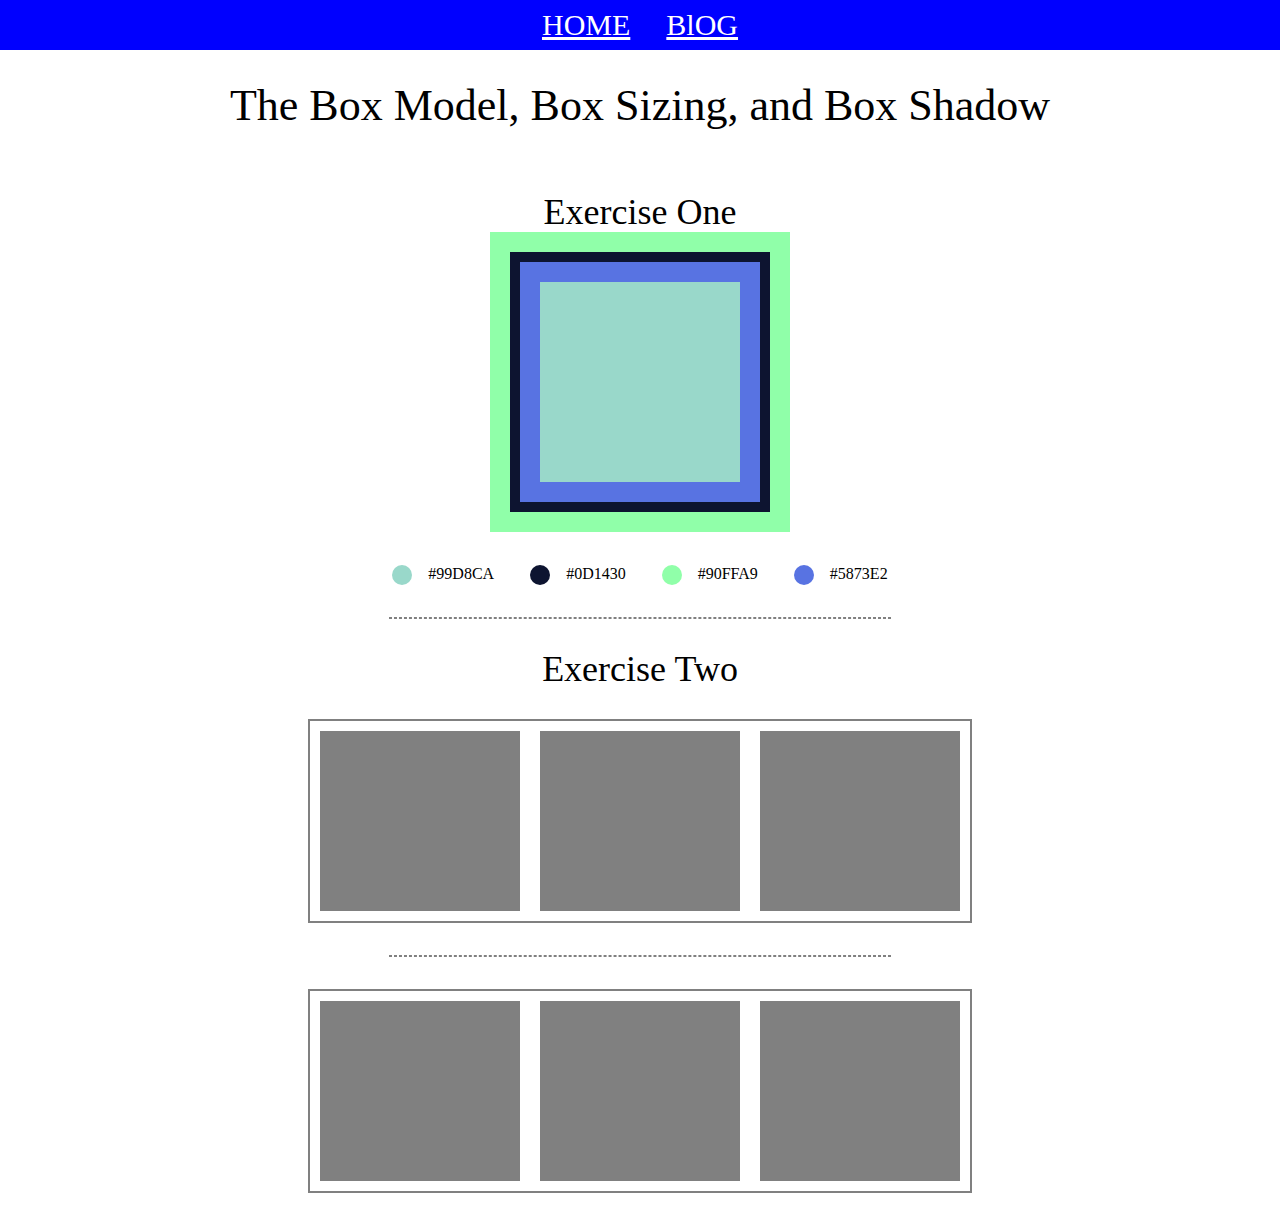
<file: index.html>
<!DOCTYPE html>
<html lang="en">
    <head>
        <title>Checkpoint 1</title>
        <link rel="stylesheet"href="style.css">
    </head>
    <body>
        <header>
            <nav class="link">
                <a href="index.html">HOME</a>
                <a href="blog.html">BlOG</a>
            </nav>
            <main>
                <section>
                    <h1>The Box Model, Box Sizing, and Box Shadow</h1>
                </section>
            </main>
            <section>
                <h2>Exercise One</h2>
                <div class="box"></div>
                <div class="marker-container">
                    <div class="marker">
                        <span class="circle content"></span>
                        <span>#99D8CA</span>
                    </div>
                    <div class="marker">
                        <span class="circle padding"></span>
                        <span>#0D1430</span>
                    </div>
                    <div class="marker">
                        <span class="circle border"></span>
                        <span>#90FFA9</span>
                    </div>
                    <div class="marker">
                        <span class="circle margin"></span>
                        <span>#5873E2</span>
                    </div>
                </div>
            </section>
            <hr>
            <section>
                <h2>Exercise Two</h2>
                <div class="container">
                    <div class="child-box"></div>
                    <div class="child-box"></div>
                    <div class="child-box"></div>
                </div>
                <hr>
                <div class="container2">
                    <div class="child-box border"></div>
                    <div class="child-box border"></div>
                    <div class="child-box border"></div>
                </div>
            </section>
        </header>
    </body>
</html>
</file>
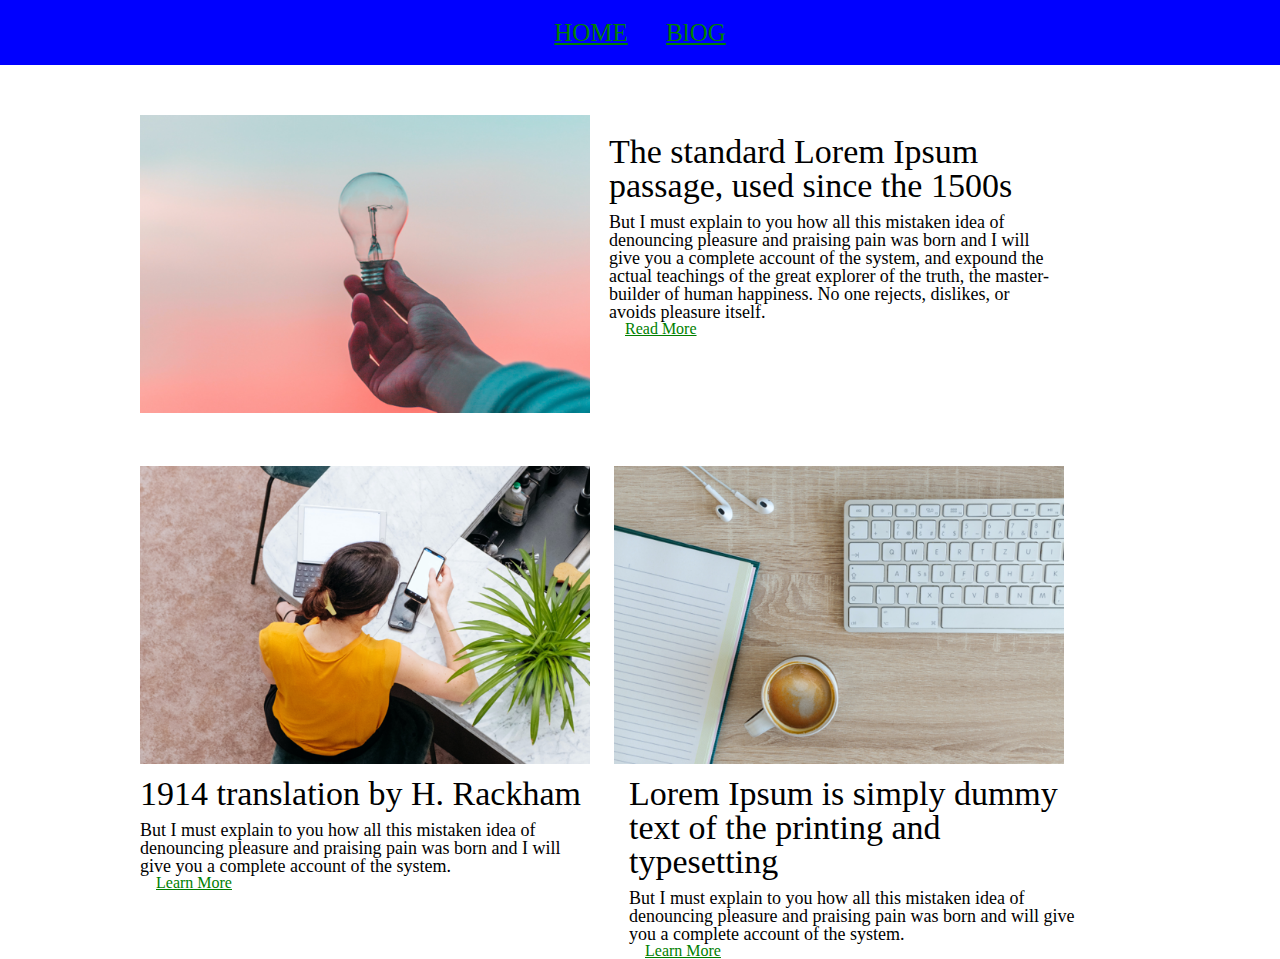
<file: blog.html>
<!DOCTYPE html>
<html lang="en">
    <head>
        <meta charset="UTF-8">
        <title>Checkpoint1</title>
        <link rel="stylesheet"href="hero.css">
    </head>
    <body>
        <header>
            <nav class="link">
                <a href="index.html">HOME</a>
                <a href="blog.html">BlOG</a>
            </nav>
            <main class="main">
                <div class="container1">
                    <article>
                        <img src="bulb.png"alt="bulb"/>
                        <div class="passage1">
                            <h1>The standard Lorem Ipsum passage,
                                used since the 1500s</h1>
                                <p>But I must explain to you how all this mistaken idea of
                                    denouncing pleasure and praising pain was born and I
                                    will give you a complete account of the system, and
                                    expound the actual teachings of the great explorer of
                                    the truth, the master-builder of human happiness. No
                                    one rejects, dislikes, or avoids pleasure itself.</p>
                                    <a href="#">Read More</a>
                        </div>
                    </article>
                </div>
                <div class="container2">
                    <div class="child1">
                        <article>
                            <img src="woman.png"alt="woman"/>
                            <div class="passage2">
                                <h1>1914 translation by H. Rackham</h1>
                                <p>But I must explain to you how all this mistaken idea of
                                    denouncing pleasure and praising pain was born and I
                                    will give you a complete account of the system.</p>
                                    <a href="#">Learn More</a>
                            </div>
                        </article>
                    </div>
                    <div class="child2">
                        <article>
                            <img src="keyboard.png"alt="keyboard"/>
                            <div class="passage3">
                                <h1>Lorem Ipsum is simply dummy text
                                    of the printing and typesetting</h1>
                                    <p>But I must explain to you how all this mistaken idea of
                                        denouncing pleasure and praising pain was born and
                                        will give you a complete account of the system.</p>
                                        <a href="#">Learn More</a>
                            </div>
                        </article>
                    </div>
                </div>
            </main>
        </header>
    </body>
</html>
</file>
<file: style.css>
/* http://meyerweb.com/eric/tools/css/reset/ 
   v2.0 | 20110126
   License: none (public domain)
*/

html, body, div, span, applet, object, iframe,
h1, h2, h3, h4, h5, h6, p, blockquote, pre,
a, abbr, acronym, address, big, cite, code,
del, dfn, em, img, ins, kbd, q, s, samp,
small, strike, strong, sub, sup, tt, var,
b, u, i, center,
dl, dt, dd, ol, ul, li,
fieldset, form, label, legend,
table, caption, tbody, tfoot, thead, tr, th, td,
article, aside, canvas, details, embed, 
figure, figcaption, footer, header, hgroup, 
menu, nav, output, ruby, section, summary,
time, mark, audio, video {
	margin: 0;
	padding: 0;
	border: 0;
	font-size: 100%;
	font: inherit;
	vertical-align: baseline;
}
/* HTML5 display-role reset for older browsers */
article, aside, details, figcaption, figure, 
footer, header, hgroup, menu, nav, section {
	display: block;
}
body {
	line-height: 1;
}
ol, ul {
	list-style: none;
}
blockquote, q {
	quotes: none;
}
blockquote:before, blockquote:after,
q:before, q:after {
	content: '';
	content: none;
}
table {
	border-collapse: collapse;
	border-spacing: 0;
}
/* Custom Styles */
.link {
    text-align: center;
    background-color: blue;
    padding: 10px;
}
a {
    font-size: 30px;
    color: white;
    margin-left: 16px;
    margin-right: 16px;
}
h1 {
    text-align: center;
    font-size: 44px;
    padding: 34px 180px;
}
h2 {
    text-align: center;
    font-size: 36px;
    margin: 32px 0;
}
section {
    text-align: center;
}
.box {
    width: 200px;
    height: 200px;
    background-color: #99D8CA;
    display: inline-block;
    border: 20px solid #5873E2;
    outline: 10px solid #0D1430;
    box-shadow: 0 0 0 30px #90FFA9;
}
.marker-container {
    text-align: center;
    margin-top: 60px;
}
.circle {
    width: 20px;
    height: 20px;
    background-color: #99D8CA;
    display: inline-block;
    border-radius: 50%;
    vertical-align: middle;
    margin-right: 12px;
}
.padding {
    background-color: #0D1430;
}
.border {
    background-color: #90FFA9;
}
.margin {
    background-color: #5873E2;
}
.marker {
    margin: 0 16px;
    display: inline-block;
}
hr {
    width: 500px;
    border-style: dashed;
    margin: 32px auto;
    border-color: gray;
}
.container {
    width: 660px;
    border: 2px solid gray;
    margin: 24px auto;
    font-size: 0;
}
.child-box {
    width: 200px;
    height: 180px;
    margin: 10px;
    background-color: gray;
    display: inline-block;
}
.chid-box border {
    width: 200px;
    height: 180px;
    margin: 10px;
    border: 2px solid black;
    display: inline-block;
}
.container2 {
    width: 660px;
    border: 2px solid gray;
    margin: 24px auto;
    font-size: 0;
}
</file>
<file: hero.css>
/* http://meyerweb.com/eric/tools/css/reset/ 
   v2.0 | 20110126
   License: none (public domain)
*/

html, body, div, span, applet, object, iframe,
h1, h2, h3, h4, h5, h6, p, blockquote, pre,
a, abbr, acronym, address, big, cite, code,
del, dfn, em, img, ins, kbd, q, s, samp,
small, strike, strong, sub, sup, tt, var,
b, u, i, center,
dl, dt, dd, ol, ul, li,
fieldset, form, label, legend,
table, caption, tbody, tfoot, thead, tr, th, td,
article, aside, canvas, details, embed, 
figure, figcaption, footer, header, hgroup, 
menu, nav, output, ruby, section, summary,
time, mark, audio, video {
	margin: 0;
	padding: 0;
	border: 0;
	font-size: 100%;
	font: inherit;
	vertical-align: baseline;
}
/* HTML5 display-role reset for older browsers */
article, aside, details, figcaption, figure, 
footer, header, hgroup, menu, nav, section {
	display: block;
}
body {
	line-height: 1;
}
ol, ul {
	list-style: none;
}
blockquote, q {
	quotes: none;
}
blockquote:before, blockquote:after,
q:before, q:after {
	content: '';
	content: none;
}
table {
	border-collapse: collapse;
	border-spacing: 0;
}
/* Custom Styles */

.container1 {
    width: 1000px;
    margin: 0 auto;
    margin-top: 50px;
}
img {
    width: 450px;
}
.passage1 {
    width: 450px;
    margin-left: 15px;
    margin-top: 10px;
    display: inline-block;
    vertical-align: top;
}
.container2 {
    width: 1000px;
    margin: 0 auto;
    margin-top: 50px;
}
.passage2 {
    width: 450px;
}
.passage3 {
    width: 450px;
    margin-left: 15px;
}
.child1 {
    width: 450px;
    display: inline-block;
    vertical-align: top;
}
.child2 {
    width: 450px;
    margin-left: 20px;
    display: inline-block;
    vertical-align: top;

}
h1 {
    font-size: 34px;
    margin-top: 10px;
}
p {
    font-size: 18px;
    margin-top: 10px;
}
.link {
    background-color: blue;
    text-align: center;
    padding: 20px;
    font-size: 25px;
}
a {
    color: green;
    margin-left: 16px;
    margin-right: 16px;
}
</file>
